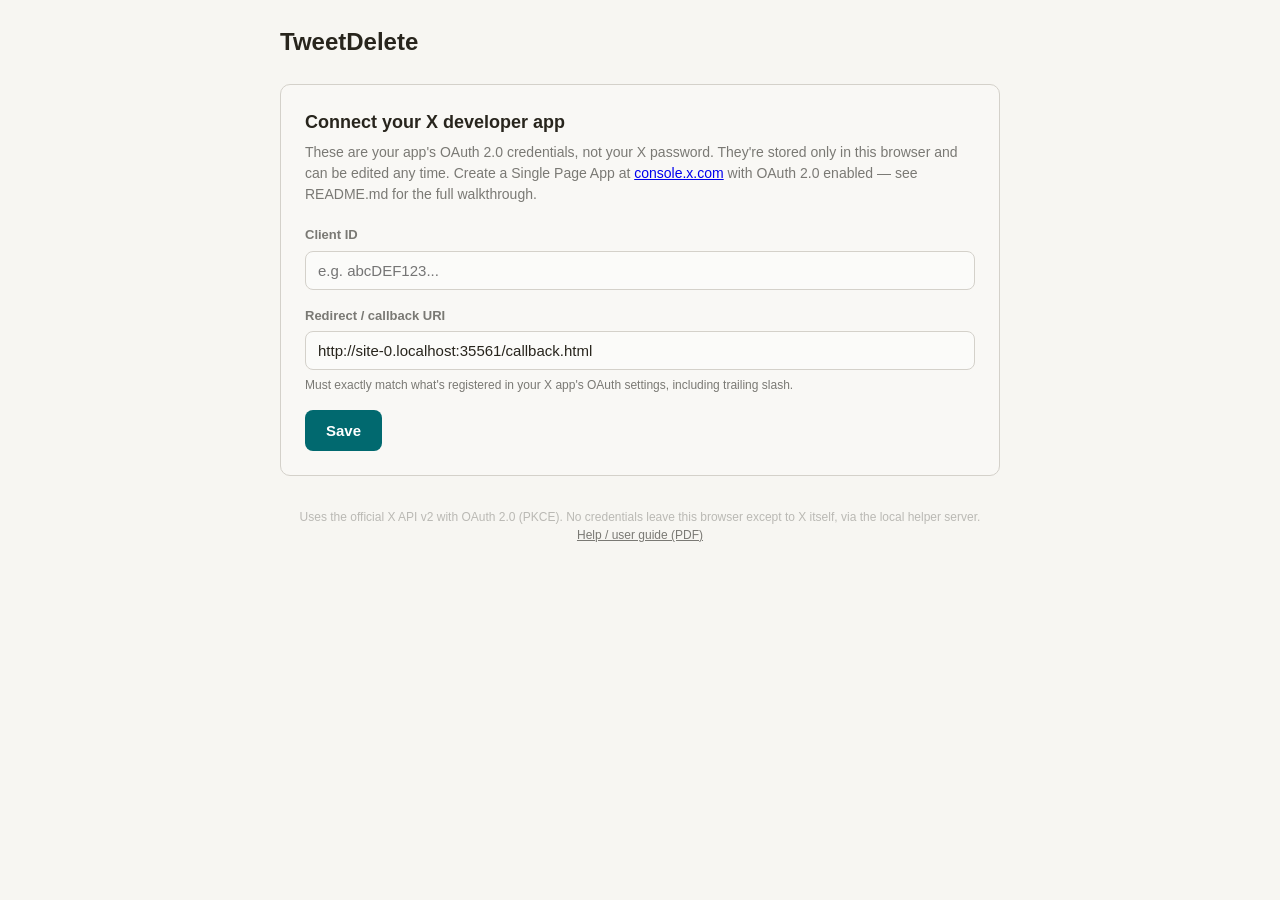
<file: Windows/tweetdelete-windows/public/index.html>
<!DOCTYPE html>
<html lang="en">
<head>
<meta charset="UTF-8" />
<meta name="viewport" content="width=device-width, initial-scale=1, viewport-fit=cover" />
<title>TweetDelete — Bulk delete your posts on X</title>
<link rel="stylesheet" href="style.css" />
</head>
<body>
<main>
  <header class="app-header">
    <h1>TweetDelete</h1>
    <div id="accountBadge" class="account-badge hidden">
      <span id="accountHandle"></span>
      <button id="settingsBtn" class="secondary" type="button">Settings</button>
      <button id="disconnectBtn" class="danger" type="button">Disconnect</button>
    </div>
  </header>

  <!-- SCREEN: first-run / settings (Client ID + redirect URI) -->
  <section id="screenSettings" class="card hidden">
    <h2>Connect your X developer app</h2>
    <p class="card-sub">
      These are your app's OAuth 2.0 credentials, not your X password. They're stored
      only in this browser and can be edited any time. Create a Single Page App at
      <a href="https://console.x.com" target="_blank" rel="noopener">console.x.com</a>
      with OAuth 2.0 enabled — see README.md for the full walkthrough.
    </p>

    <div class="field">
      <label for="clientIdInput">Client ID</label>
      <input type="text" id="clientIdInput" autocomplete="off" placeholder="e.g. abcDEF123..." />
    </div>

    <div class="field">
      <label for="redirectUriInput">Redirect / callback URI</label>
      <input type="text" id="redirectUriInput" autocomplete="off" />
      <p class="hint">Must exactly match what's registered in your X app's OAuth settings, including trailing slash.</p>
    </div>

    <div class="button-row">
      <button id="saveSettingsBtn" class="primary" type="button">Save</button>
      <button id="cancelSettingsBtn" class="secondary hidden" type="button">Cancel</button>
    </div>
  </section>

  <!-- SCREEN: connect (client saved, not logged in) -->
  <section id="screenConnect" class="card hidden">
    <h2>Connect to X</h2>
    <p class="card-sub">You'll be sent to X to review and approve access, then brought back here.</p>
    <div class="button-row">
      <button id="connectBtn" class="primary" type="button">Connect to X</button>
      <button id="editClientBtn" class="secondary" type="button">Edit credentials</button>
    </div>
    <p id="connectError" class="error-text hidden"></p>
  </section>

  <!-- SCREEN: main (logged in, choose what to delete) -->
  <section id="screenMain" class="hidden">
    <div class="banner info">
      This tool tries the live API first. If X's API can't return your complete history
      for a category (it compares against your account's real lifetime totals), you'll be
      offered the chance to fill the gap by uploading your X data archive before anything
      is deleted. Deletion is permanent and cannot be undone.
    </div>

    <div class="card">
      <h2>What should be included?</h2>
      <p class="card-sub">Pick any combination. Your choices are remembered as the default next time.</p>

      <div class="radio-group" id="categoryCheckGroup">
        <label class="radio-option">
          <input type="checkbox" id="catPosts" checked />
          <span><span class="radio-label">Posts &amp; replies</span><br /><span class="radio-desc">Your own posts and replies. Date reflects when each was posted.</span></span>
        </label>
        <label class="radio-option">
          <input type="checkbox" id="catReposts" />
          <span><span class="radio-label">Reposts (retweets)</span><br /><span class="radio-desc">Undoes reposts you made. Date reflects when you reposted, not the original post's date.</span></span>
        </label>
        <label class="radio-option">
          <input type="checkbox" id="catLikes" />
          <span><span class="radio-label">Likes</span><br /><span class="radio-desc">Removes your likes. X doesn't expose when you liked something — the date used is the original post's date, not when you liked it.</span></span>
        </label>
      </div>
    </div>

    <div class="card">
      <h2>What date range?</h2>
      <p class="card-sub">Applies to every category selected above.</p>

      <div class="radio-group" id="modeRadioGroup">
        <label class="radio-option">
          <input type="radio" name="mode" value="everything" />
          <span><span class="radio-label">Everything</span><br /><span class="radio-desc">Everything found, across all selected categories.</span></span>
        </label>
        <label class="radio-option">
          <input type="radio" name="mode" value="7d" />
          <span><span class="radio-label">Everything older than 7 days</span></span>
        </label>
        <label class="radio-option">
          <input type="radio" name="mode" value="30d" />
          <span><span class="radio-label">Everything older than 30 days</span></span>
        </label>
        <label class="radio-option">
          <input type="radio" name="mode" value="custom" />
          <span><span class="radio-label">Custom date range</span></span>
        </label>
      </div>

      <div id="customDates" class="custom-dates hidden">
        <div class="field">
          <label for="customStart">Start date</label>
          <input type="date" id="customStart" />
        </div>
        <div class="field">
          <label for="customEnd">End date</label>
          <input type="date" id="customEnd" />
        </div>
      </div>

      <div class="button-row">
        <button id="mainCancelBtn" class="secondary" type="button">Cancel</button>
        <button id="mainDeleteBtn" class="primary" type="button">Delete</button>
      </div>
      <p id="mainError" class="error-text hidden"></p>
    </div>
  </section>

  <!-- SCREEN: archive gate (only shown if the API can't return full history) -->
  <section id="screenArchive" class="card hidden">
    <h2>X's API is missing some history</h2>
    <p id="archiveExplainer" class="card-sub"></p>

    <div id="archiveTweetField" class="field hidden">
      <label for="archiveTweetFile">Upload tweet.js (from your X data archive's data/ folder)</label>
      <input type="file" id="archiveTweetFile" accept=".js" multiple />
      <p class="hint">Fills the gap for posts, replies, and reposts.</p>
    </div>

    <div id="archiveLikeField" class="field hidden">
      <label for="archiveLikeFile">Upload like.js (from your X data archive's data/ folder)</label>
      <input type="file" id="archiveLikeFile" accept=".js" multiple />
      <p class="hint">Fills the gap for likes.</p>
    </div>

    <p id="archiveStatus" class="status-line"></p>

    <div class="button-row">
      <button id="archiveContinueBtn" class="primary" type="button">Continue</button>
      <button id="archiveCancelBtn" class="secondary" type="button">Cancel</button>
    </div>
    <p class="hint" style="margin-top:10px;">You can also click Continue without uploading anything to proceed with only what the API found.</p>
  </section>

  <!-- SCREEN: progress -->
  <section id="screenProgress" class="card hidden">
    <h2>Deleting</h2>
    <p id="progressSummaryLine" class="progress-summary"></p>

    <div id="progressBarWrap">
      <div class="progress-bar-track">
        <div id="progressBarFill" class="progress-bar-fill"></div>
      </div>
      <div class="progress-stats">
        <span id="progressCount">0 / 0</span>
        <span id="progressFailCount"></span>
      </div>
    </div>

    <p id="progressStatusLine" class="status-line"></p>

    <div class="banner warning">
      Keep this browser tab open while deletion is running. Closing it will abort the
      process — anything already deleted stays deleted, and anything not yet reached
      will remain on your account.
    </div>

    <div class="button-row">
      <button id="startDeleteBtn" class="primary hidden" type="button">Start deleting</button>
      <button id="pauseResumeBtn" class="secondary hidden" type="button">Pause</button>
      <button id="progressCancelBtn" class="danger" type="button">Cancel</button>
    </div>

    <div id="logBox" class="log-box hidden"></div>
  </section>

  <!-- SCREEN: done -->
  <section id="screenDone" class="card hidden">
    <div class="done-icon" id="doneIcon">✓</div>
    <h2 id="doneTitle" style="text-align:center;">Run complete</h2>
    <p id="doneMessage" class="card-sub" style="text-align:center;"></p>
    <div class="button-row" style="justify-content:center;">
      <button id="downloadLogBtn" class="secondary" type="button">Download log (CSV)</button>
      <button id="doneBackBtn" class="primary" type="button">Back</button>
    </div>
  </section>

  <footer class="app-footer">
    Uses the official X API v2 with OAuth 2.0 (PKCE). No credentials leave this browser
    except to X itself, via the local helper server.
    <br />
    <a href="/api/help" target="_blank" rel="noopener">Help / user guide (PDF)</a>
  </footer>
</main>

<script type="module" src="app.js"></script>
</body>
</html>
</file>
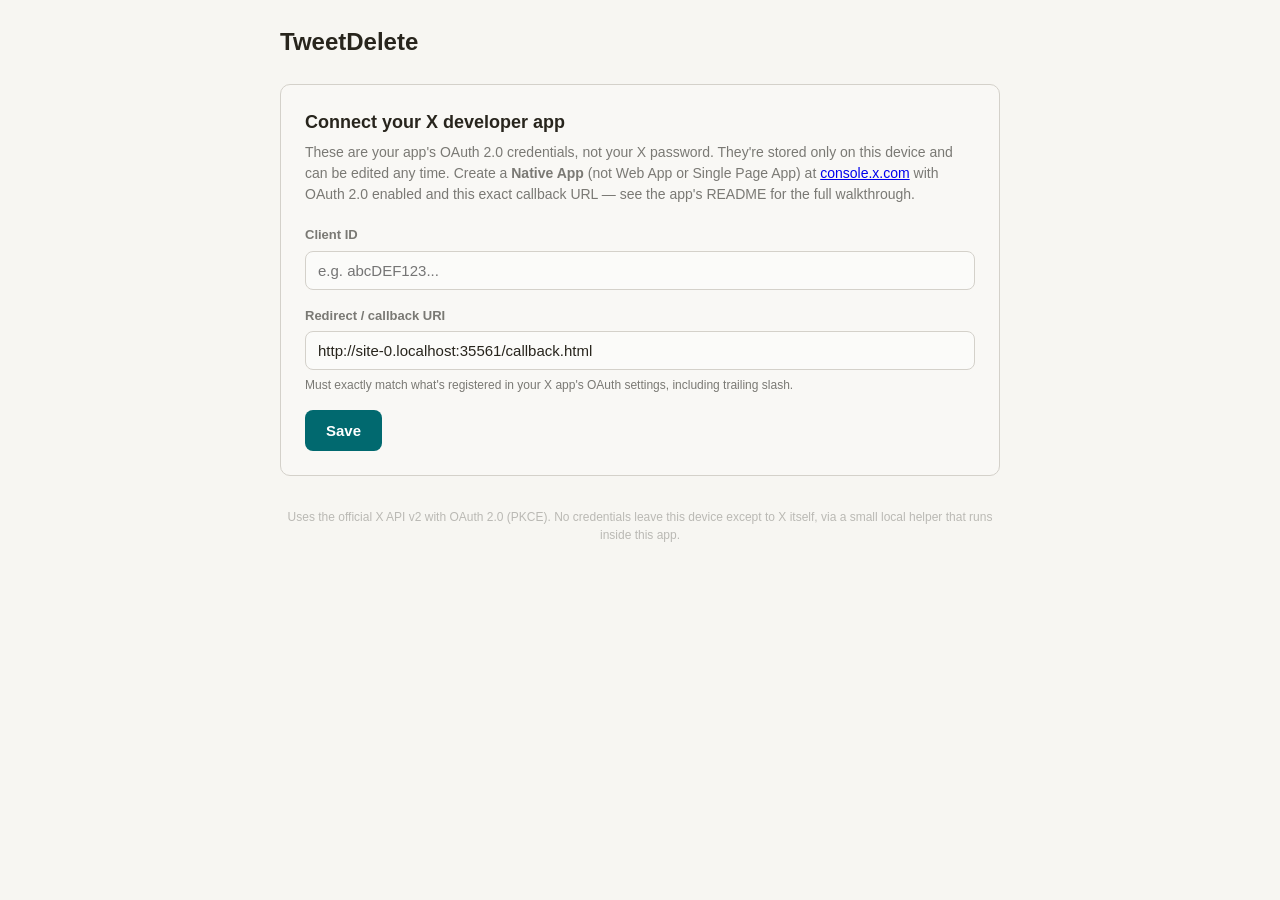
<file: Android10+/app/src/main/assets/public/index.html>
<!DOCTYPE html>
<html lang="en">
<head>
<meta charset="UTF-8" />
<meta name="viewport" content="width=device-width, initial-scale=1, viewport-fit=cover" />
<title>TweetDelete — Bulk delete your posts on X</title>
<link rel="stylesheet" href="style.css" />
</head>
<body>
<main>
  <header class="app-header">
    <h1>TweetDelete</h1>
    <div id="accountBadge" class="account-badge hidden">
      <span id="accountHandle"></span>
      <button id="settingsBtn" class="secondary" type="button">Settings</button>
      <button id="disconnectBtn" class="danger" type="button">Disconnect</button>
    </div>
  </header>

  <!-- SCREEN: first-run / settings (Client ID + redirect URI) -->
  <section id="screenSettings" class="card hidden">
    <h2>Connect your X developer app</h2>
    <p class="card-sub">
      These are your app's OAuth 2.0 credentials, not your X password. They're stored
      only on this device and can be edited any time. Create a <strong>Native App</strong>
      (not Web App or Single Page App) at
      <a href="https://console.x.com" target="_blank" rel="noopener">console.x.com</a>
      with OAuth 2.0 enabled and this exact callback URL — see the app's README for the
      full walkthrough.
    </p>

    <div class="field">
      <label for="clientIdInput">Client ID</label>
      <input type="text" id="clientIdInput" autocomplete="off" placeholder="e.g. abcDEF123..." />
    </div>

    <div class="field">
      <label for="redirectUriInput">Redirect / callback URI</label>
      <input type="text" id="redirectUriInput" autocomplete="off" />
      <p class="hint">Must exactly match what's registered in your X app's OAuth settings, including trailing slash.</p>
    </div>

    <div class="button-row">
      <button id="saveSettingsBtn" class="primary" type="button">Save</button>
      <button id="cancelSettingsBtn" class="secondary hidden" type="button">Cancel</button>
    </div>
  </section>

  <!-- SCREEN: connect (client saved, not logged in) -->
  <section id="screenConnect" class="card hidden">
    <h2>Connect to X</h2>
    <p class="card-sub">You'll be sent to X to review and approve access, then brought back here.</p>
    <div class="button-row">
      <button id="connectBtn" class="primary" type="button">Connect to X</button>
      <button id="editClientBtn" class="secondary" type="button">Edit credentials</button>
    </div>
    <p id="connectError" class="error-text hidden"></p>
  </section>

  <!-- SCREEN: main (logged in, choose what to delete) -->
  <section id="screenMain" class="hidden">
    <div class="banner info">
      This tool tries the live API first. If X's API can't return your complete history
      for a category (it compares against your account's real lifetime totals), you'll be
      offered the chance to fill the gap by uploading your X data archive before anything
      is deleted. Deletion is permanent and cannot be undone.
    </div>

    <div class="card">
      <h2>What should be included?</h2>
      <p class="card-sub">Pick any combination. Your choices are remembered as the default next time.</p>

      <div class="radio-group" id="categoryCheckGroup">
        <label class="radio-option">
          <input type="checkbox" id="catPosts" checked />
          <span><span class="radio-label">Posts &amp; replies</span><br /><span class="radio-desc">Your own posts and replies. Date reflects when each was posted.</span></span>
        </label>
        <label class="radio-option">
          <input type="checkbox" id="catReposts" />
          <span><span class="radio-label">Reposts (retweets)</span><br /><span class="radio-desc">Undoes reposts you made. Date reflects when you reposted, not the original post's date.</span></span>
        </label>
        <label class="radio-option">
          <input type="checkbox" id="catLikes" />
          <span><span class="radio-label">Likes</span><br /><span class="radio-desc">Removes your likes. X doesn't expose when you liked something — the date used is the original post's date, not when you liked it.</span></span>
        </label>
      </div>
    </div>

    <div class="card">
      <h2>What date range?</h2>
      <p class="card-sub">Applies to every category selected above.</p>

      <div class="radio-group" id="modeRadioGroup">
        <label class="radio-option">
          <input type="radio" name="mode" value="everything" />
          <span><span class="radio-label">Everything</span><br /><span class="radio-desc">Everything found, across all selected categories.</span></span>
        </label>
        <label class="radio-option">
          <input type="radio" name="mode" value="7d" />
          <span><span class="radio-label">Everything older than 7 days</span></span>
        </label>
        <label class="radio-option">
          <input type="radio" name="mode" value="30d" />
          <span><span class="radio-label">Everything older than 30 days</span></span>
        </label>
        <label class="radio-option">
          <input type="radio" name="mode" value="custom" />
          <span><span class="radio-label">Custom date range</span></span>
        </label>
      </div>

      <div id="customDates" class="custom-dates hidden">
        <div class="field">
          <label for="customStart">Start date</label>
          <input type="date" id="customStart" />
        </div>
        <div class="field">
          <label for="customEnd">End date</label>
          <input type="date" id="customEnd" />
        </div>
      </div>

      <div class="button-row">
        <button id="mainCancelBtn" class="secondary" type="button">Cancel</button>
        <button id="mainDeleteBtn" class="primary" type="button">Delete</button>
      </div>
      <p id="mainError" class="error-text hidden"></p>
    </div>
  </section>

  <!-- SCREEN: archive gate (only shown if the API can't return full history) -->
  <section id="screenArchive" class="card hidden">
    <h2>X's API is missing some history</h2>
    <p id="archiveExplainer" class="card-sub"></p>

    <div id="archiveTweetField" class="field hidden">
      <label for="archiveTweetFile">Upload tweet.js (from your X data archive's data/ folder)</label>
      <input type="file" id="archiveTweetFile" accept=".js" multiple />
      <p class="hint">Fills the gap for posts, replies, and reposts.</p>
    </div>

    <div id="archiveLikeField" class="field hidden">
      <label for="archiveLikeFile">Upload like.js (from your X data archive's data/ folder)</label>
      <input type="file" id="archiveLikeFile" accept=".js" multiple />
      <p class="hint">Fills the gap for likes.</p>
    </div>

    <p id="archiveStatus" class="status-line"></p>

    <div class="button-row">
      <button id="archiveContinueBtn" class="primary" type="button">Continue</button>
      <button id="archiveCancelBtn" class="secondary" type="button">Cancel</button>
    </div>
    <p class="hint" style="margin-top:10px;">You can also click Continue without uploading anything to proceed with only what the API found.</p>
  </section>

  <!-- SCREEN: progress -->
  <section id="screenProgress" class="card hidden">
    <h2>Deleting</h2>
    <p id="progressSummaryLine" class="progress-summary"></p>

    <div id="progressBarWrap">
      <div class="progress-bar-track">
        <div id="progressBarFill" class="progress-bar-fill"></div>
      </div>
      <div class="progress-stats">
        <span id="progressCount">0 / 0</span>
        <span id="progressFailCount"></span>
      </div>
    </div>

    <p id="progressStatusLine" class="status-line"></p>

    <div class="banner warning">
      Keep TweetDelete open (or at least running in the background) while deletion is
      running. Force-closing the app or restarting the phone will abort the process —
      anything already deleted stays deleted, and anything not yet reached will remain
      on your account. Simply re-opening the app and starting again will safely pick up
      only what's left.
    </div>

    <div class="button-row">
      <button id="startDeleteBtn" class="primary hidden" type="button">Start deleting</button>
      <button id="pauseResumeBtn" class="secondary hidden" type="button">Pause</button>
      <button id="progressCancelBtn" class="danger" type="button">Cancel</button>
    </div>

    <div id="logBox" class="log-box hidden"></div>
  </section>

  <!-- SCREEN: done -->
  <section id="screenDone" class="card hidden">
    <div class="done-icon" id="doneIcon">✓</div>
    <h2 id="doneTitle" style="text-align:center;">Run complete</h2>
    <p id="doneMessage" class="card-sub" style="text-align:center;"></p>
    <div class="button-row" style="justify-content:center;">
      <button id="downloadLogBtn" class="secondary" type="button">Download log (CSV)</button>
      <button id="doneBackBtn" class="primary" type="button">Back</button>
    </div>
  </section>

  <footer class="app-footer">
    Uses the official X API v2 with OAuth 2.0 (PKCE). No credentials leave this device
    except to X itself, via a small local helper that runs inside this app.
  </footer>
</main>

<script type="module" src="app.js"></script>
</body>
</html>
</file>
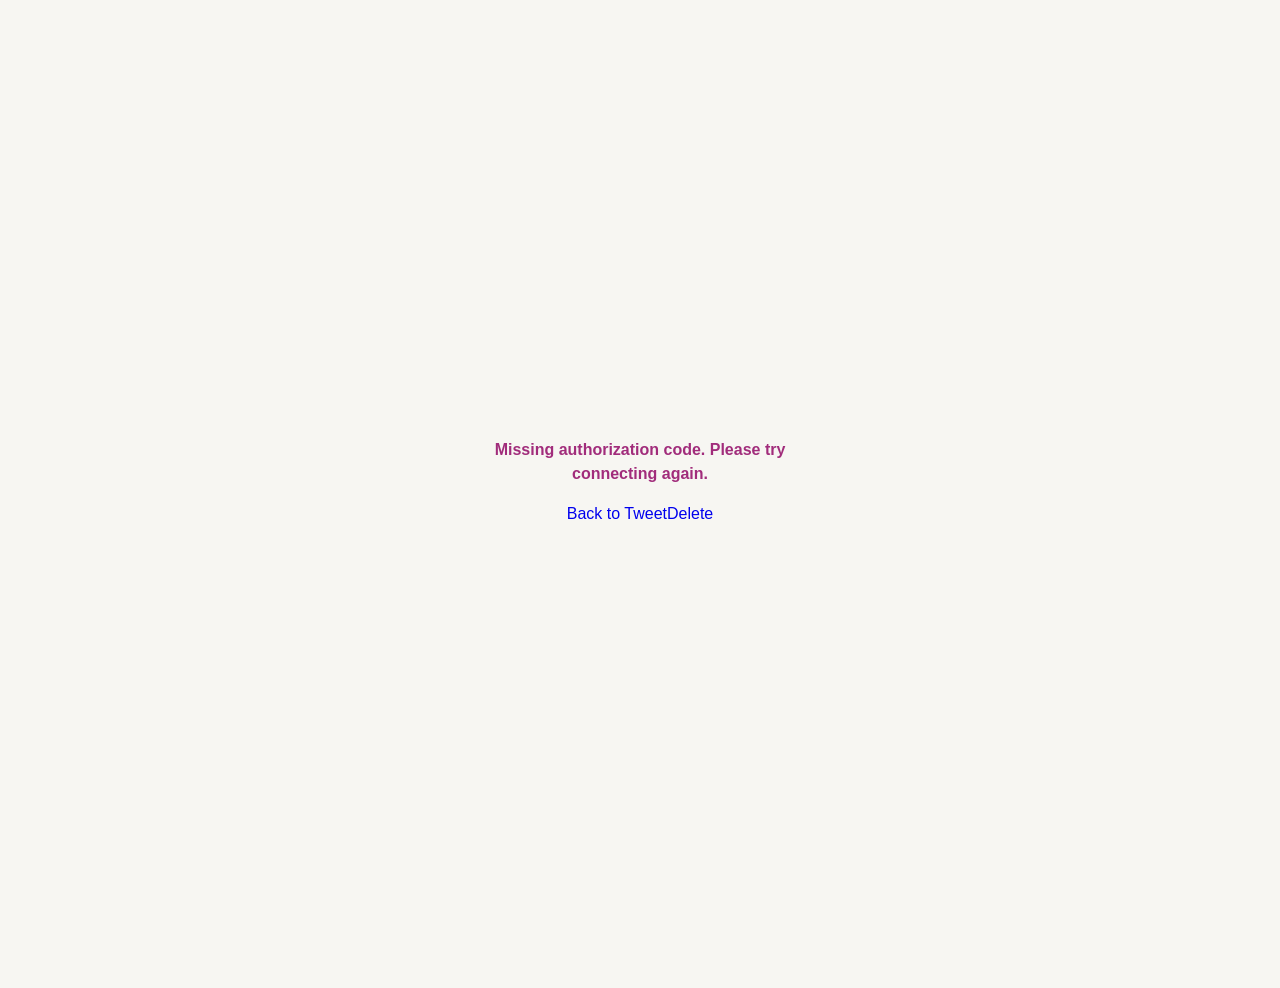
<file: Linux-Debian/public/callback.html>
<!DOCTYPE html>
<html lang="en">
<head>
<meta charset="UTF-8" />
<meta name="viewport" content="width=device-width, initial-scale=1" />
<title>Connecting to X…</title>
<link rel="stylesheet" href="style.css" />
</head>
<body>
  <main class="callback-screen">
    <div id="status" class="callback-box">
      <div class="spinner" aria-hidden="true"></div>
      <p id="statusText">Connecting to X…</p>
      <a id="backLink" href="/" class="hidden button secondary">Back to TweetDelete</a>
    </div>
  </main>

  <script type="module">
    import { completeLogin } from "./oauth.js";

    const statusText = document.getElementById("statusText");
    const backLink = document.getElementById("backLink");
    const spinner = document.querySelector(".spinner");

    function finish(message, isError) {
      spinner.style.display = "none";
      statusText.textContent = message;
      statusText.className = isError ? "error-text" : "";
      backLink.classList.remove("hidden");
    }

    (async () => {
      const params = new URLSearchParams(window.location.search);
      const error = params.get("error");
      const code = params.get("code");
      const state = params.get("state");

      if (error) {
        finish(`X denied authorization: ${params.get("error_description") || error}`, true);
        return;
      }
      if (!code || !state) {
        finish("Missing authorization code. Please try connecting again.", true);
        return;
      }

      try {
        await completeLogin(code, state);
        statusText.textContent = "Connected. Redirecting…";
        window.location.replace("/");
      } catch (e) {
        finish(e.message || "Login failed.", true);
      }
    })();
  </script>
</body>
</html>
</file>
<file: Windows/tweetdelete-windows/public/style.css>
:root {
  --bg: #F7F6F2;
  --surface: #F9F8F5;
  --surface-alt: #FBFBF9;
  --border: #D4D1CA;
  --text: #28251D;
  --text-muted: #7A7974;
  --text-faint: #BAB9B4;
  --primary: #01696F;
  --primary-hover: #0C4E54;
  --error: #A12C7B;
  --warning: #964219;
  --success: #437A22;
  --radius: 10px;
  --max-width: 720px;
}

@media (prefers-color-scheme: dark) {
  :root {
    --bg: #171614;
    --surface: #1C1B19;
    --surface-alt: #201F1D;
    --border: #393836;
    --text: #CDCCCA;
    --text-muted: #797876;
    --text-faint: #5A5957;
    --primary: #4F98A3;
    --primary-hover: #227F8B;
    --error: #D163A7;
    --warning: #BB653B;
    --success: #6DAA45;
  }
}

* { box-sizing: border-box; }

html, body {
  margin: 0;
  padding: 0;
  background: var(--bg);
  color: var(--text);
  font-family: -apple-system, "Segoe UI", Roboto, Helvetica, Arial, sans-serif;
  font-size: 16px;
  line-height: 1.5;
}

body {
  min-height: 100vh;
  display: flex;
  justify-content: center;
  padding: 24px 16px 64px;
}

main {
  width: 100%;
  max-width: var(--max-width);
}

header.app-header {
  display: flex;
  align-items: baseline;
  justify-content: space-between;
  gap: 12px;
  margin-bottom: 24px;
  flex-wrap: wrap;
}

header.app-header h1 {
  font-size: 24px;
  font-weight: 700;
  margin: 0;
}

header.app-header .account-badge {
  font-size: 14px;
  color: var(--text-muted);
  display: flex;
  align-items: center;
  gap: 10px;
}

.card {
  background: var(--surface);
  border: 1px solid var(--border);
  border-radius: var(--radius);
  padding: 24px;
  margin-bottom: 20px;
}

.card h2 {
  font-size: 18px;
  margin: 0 0 6px;
}

.card .card-sub {
  color: var(--text-muted);
  font-size: 14px;
  margin: 0 0 20px;
}

.field {
  margin-bottom: 16px;
}

.field label {
  display: block;
  font-size: 13px;
  font-weight: 600;
  margin-bottom: 6px;
  color: var(--text-muted);
}

.field input[type="text"],
.field input[type="date"] {
  width: 100%;
  padding: 10px 12px;
  font-size: 15px;
  border: 1px solid var(--border);
  border-radius: 8px;
  background: var(--surface-alt);
  color: var(--text);
}

.field input[type="file"] {
  width: 100%;
  padding: 10px 12px;
  font-size: 14px;
  border: 1px dashed var(--border);
  border-radius: 8px;
  background: var(--surface-alt);
  color: var(--text);
}

.field input:focus {
  outline: 2px solid var(--primary);
  outline-offset: 1px;
}

.field .hint {
  font-size: 12px;
  color: var(--text-muted);
  margin-top: 6px;
}

.radio-group {
  display: flex;
  flex-direction: column;
  gap: 10px;
  margin-bottom: 8px;
}

.radio-option {
  display: flex;
  align-items: flex-start;
  gap: 10px;
  padding: 12px 14px;
  border: 1px solid var(--border);
  border-radius: 8px;
  background: var(--surface-alt);
  cursor: pointer;
}

.radio-option:has(input:checked) {
  border-color: var(--primary);
  background: color-mix(in srgb, var(--primary) 8%, var(--surface-alt));
}

.radio-option input[type="radio"] {
  margin-top: 3px;
  accent-color: var(--primary);
  width: 16px;
  height: 16px;
  flex-shrink: 0;
}

.radio-option .radio-label {
  font-weight: 600;
  font-size: 15px;
}

.radio-option .radio-desc {
  font-size: 13px;
  color: var(--text-muted);
}

.custom-dates {
  display: grid;
  grid-template-columns: 1fr 1fr;
  gap: 12px;
  margin: 4px 0 16px 30px;
}

@media (max-width: 480px) {
  .custom-dates { grid-template-columns: 1fr; }
}

.button-row {
  display: flex;
  gap: 12px;
  flex-wrap: wrap;
  margin-top: 8px;
}

button {
  font-family: inherit;
  font-size: 15px;
  font-weight: 600;
  padding: 11px 20px;
  border-radius: 8px;
  border: 1px solid transparent;
  cursor: pointer;
  transition: background-color 0.15s ease, border-color 0.15s ease;
}

button.primary {
  background: var(--primary);
  color: #fff;
}
button.primary:hover { background: var(--primary-hover); }
button.primary:disabled { opacity: 0.5; cursor: not-allowed; }

button.secondary {
  background: transparent;
  color: var(--text);
  border-color: var(--border);
}
button.secondary:hover { background: var(--surface-alt); }

button.danger {
  background: transparent;
  color: var(--error);
  border-color: var(--error);
}
button.danger:hover { background: color-mix(in srgb, var(--error) 10%, transparent); }

a.button {
  display: inline-block;
  text-decoration: none;
  text-align: center;
}

.hidden { display: none !important; }

.banner {
  border-radius: 8px;
  padding: 12px 14px;
  font-size: 13.5px;
  margin-bottom: 20px;
  border: 1px solid;
}

.banner.info {
  background: color-mix(in srgb, var(--primary) 10%, var(--surface));
  border-color: color-mix(in srgb, var(--primary) 40%, var(--border));
  color: var(--text);
}

.banner.warning {
  background: color-mix(in srgb, var(--warning) 12%, var(--surface));
  border-color: color-mix(in srgb, var(--warning) 45%, var(--border));
  color: var(--text);
}

.error-text { color: var(--error); font-weight: 600; }

.progress-summary {
  font-size: 15px;
  margin-bottom: 18px;
}

.progress-summary strong { font-variant-numeric: tabular-nums; }

.progress-bar-track {
  width: 100%;
  height: 14px;
  background: var(--surface-alt);
  border: 1px solid var(--border);
  border-radius: 999px;
  overflow: hidden;
  margin-bottom: 10px;
}

.progress-bar-fill {
  height: 100%;
  background: var(--primary);
  width: 0%;
  transition: width 0.25s ease;
}

.progress-stats {
  display: flex;
  justify-content: space-between;
  font-size: 13px;
  color: var(--text-muted);
  margin-bottom: 20px;
  flex-wrap: wrap;
  gap: 8px;
}

.status-line {
  font-size: 13.5px;
  color: var(--text-muted);
  min-height: 20px;
  margin-bottom: 16px;
}

.log-box {
  max-height: 160px;
  overflow-y: auto;
  background: var(--surface-alt);
  border: 1px solid var(--border);
  border-radius: 8px;
  padding: 10px 12px;
  font-family: ui-monospace, SFMono-Regular, Menlo, monospace;
  font-size: 12px;
  color: var(--text-muted);
  margin-bottom: 16px;
}

.spinner {
  width: 32px;
  height: 32px;
  border: 3px solid var(--border);
  border-top-color: var(--primary);
  border-radius: 50%;
  animation: spin 0.8s linear infinite;
  margin: 0 auto 16px;
}

@keyframes spin { to { transform: rotate(360deg); } }

.callback-screen {
  min-height: 100vh;
  display: flex;
  align-items: center;
  justify-content: center;
}

.callback-box {
  text-align: center;
  max-width: 360px;
}

.done-icon {
  width: 48px;
  height: 48px;
  border-radius: 50%;
  background: var(--success);
  color: #fff;
  display: flex;
  align-items: center;
  justify-content: center;
  font-size: 26px;
  margin: 0 auto 16px;
}

footer.app-footer {
  text-align: center;
  font-size: 12px;
  color: var(--text-faint);
  margin-top: 32px;
}

footer.app-footer a { color: var(--text-muted); }
</file>
<file: Android10+/app/src/main/assets/public/style.css>
:root {
  --bg: #F7F6F2;
  --surface: #F9F8F5;
  --surface-alt: #FBFBF9;
  --border: #D4D1CA;
  --text: #28251D;
  --text-muted: #7A7974;
  --text-faint: #BAB9B4;
  --primary: #01696F;
  --primary-hover: #0C4E54;
  --error: #A12C7B;
  --warning: #964219;
  --success: #437A22;
  --radius: 10px;
  --max-width: 720px;
}

@media (prefers-color-scheme: dark) {
  :root {
    --bg: #171614;
    --surface: #1C1B19;
    --surface-alt: #201F1D;
    --border: #393836;
    --text: #CDCCCA;
    --text-muted: #797876;
    --text-faint: #5A5957;
    --primary: #4F98A3;
    --primary-hover: #227F8B;
    --error: #D163A7;
    --warning: #BB653B;
    --success: #6DAA45;
  }
}

* { box-sizing: border-box; -webkit-tap-highlight-color: transparent; }

html, body {
  margin: 0;
  padding: 0;
  background: var(--bg);
  color: var(--text);
  font-family: -apple-system, "Segoe UI", Roboto, Helvetica, Arial, sans-serif;
  font-size: 16px;
  line-height: 1.5;
  -webkit-text-size-adjust: 100%;
  text-size-adjust: 100%;
}

body {
  min-height: 100vh;
  display: flex;
  justify-content: center;
  /* env(safe-area-inset-*) keeps content clear of notches, punch-holes and the
     gesture-nav bar on edge-to-edge phones (viewport-fit=cover is set above). */
  padding: max(24px, env(safe-area-inset-top)) max(16px, env(safe-area-inset-right)) max(64px, env(safe-area-inset-bottom)) max(16px, env(safe-area-inset-left));
}

main {
  width: 100%;
  max-width: var(--max-width);
}

header.app-header {
  display: flex;
  align-items: baseline;
  justify-content: space-between;
  gap: 12px;
  margin-bottom: 24px;
  flex-wrap: wrap;
}

header.app-header h1 {
  font-size: 24px;
  font-weight: 700;
  margin: 0;
}

header.app-header .account-badge {
  font-size: 14px;
  color: var(--text-muted);
  display: flex;
  align-items: center;
  gap: 10px;
}

.card {
  background: var(--surface);
  border: 1px solid var(--border);
  border-radius: var(--radius);
  padding: 24px;
  margin-bottom: 20px;
}

.card h2 {
  font-size: 18px;
  margin: 0 0 6px;
}

.card .card-sub {
  color: var(--text-muted);
  font-size: 14px;
  margin: 0 0 20px;
}

.field {
  margin-bottom: 16px;
}

.field label {
  display: block;
  font-size: 13px;
  font-weight: 600;
  margin-bottom: 6px;
  color: var(--text-muted);
}

.field input[type="text"],
.field input[type="date"] {
  width: 100%;
  padding: 10px 12px;
  font-size: 15px;
  border: 1px solid var(--border);
  border-radius: 8px;
  background: var(--surface-alt);
  color: var(--text);
}

.field input[type="file"] {
  width: 100%;
  padding: 10px 12px;
  font-size: 14px;
  border: 1px dashed var(--border);
  border-radius: 8px;
  background: var(--surface-alt);
  color: var(--text);
}

.field input:focus {
  outline: 2px solid var(--primary);
  outline-offset: 1px;
}

.field .hint {
  font-size: 12px;
  color: var(--text-muted);
  margin-top: 6px;
}

.radio-group {
  display: flex;
  flex-direction: column;
  gap: 10px;
  margin-bottom: 8px;
}

.radio-option {
  display: flex;
  align-items: flex-start;
  gap: 10px;
  padding: 12px 14px;
  border: 1px solid var(--border);
  border-radius: 8px;
  background: var(--surface-alt);
  cursor: pointer;
}

.radio-option:has(input:checked) {
  border-color: var(--primary);
  background: color-mix(in srgb, var(--primary) 8%, var(--surface-alt));
}

.radio-option input[type="radio"] {
  margin-top: 3px;
  accent-color: var(--primary);
  width: 16px;
  height: 16px;
  flex-shrink: 0;
}

.radio-option .radio-label {
  font-weight: 600;
  font-size: 15px;
}

.radio-option .radio-desc {
  font-size: 13px;
  color: var(--text-muted);
}

.custom-dates {
  display: grid;
  grid-template-columns: 1fr 1fr;
  gap: 12px;
  margin: 4px 0 16px 30px;
}

@media (max-width: 480px) {
  .custom-dates { grid-template-columns: 1fr; }

  /* Narrow phones (~320-390px wide in portrait): the title + account badge
     row is the one place a two-item flex row gets cramped, so stack it. */
  header.app-header {
    flex-direction: column;
    align-items: flex-start;
    gap: 10px;
  }
  header.app-header .account-badge {
    width: 100%;
    justify-content: space-between;
  }
  header.app-header h1 { font-size: 21px; }

  .card { padding: 18px; }
  .button-row button, .button-row a.button { flex: 1 1 auto; }
}

@media (orientation: landscape) and (max-height: 420px) {
  /* Short landscape phones: trim vertical whitespace so controls near the
     bottom (Start deleting / Cancel) aren't pushed below the fold. */
  body { padding-top: max(12px, env(safe-area-inset-top)); padding-bottom: max(24px, env(safe-area-inset-bottom)); }
  header.app-header { margin-bottom: 14px; }
  .card { padding: 16px; margin-bottom: 14px; }
}

.button-row {
  display: flex;
  gap: 12px;
  flex-wrap: wrap;
  margin-top: 8px;
}

button {
  font-family: inherit;
  font-size: 15px;
  font-weight: 600;
  padding: 11px 20px;
  border-radius: 8px;
  border: 1px solid transparent;
  cursor: pointer;
  transition: background-color 0.15s ease, border-color 0.15s ease;
}

button.primary {
  background: var(--primary);
  color: #fff;
}
button.primary:hover { background: var(--primary-hover); }
button.primary:disabled { opacity: 0.5; cursor: not-allowed; }

button.secondary {
  background: transparent;
  color: var(--text);
  border-color: var(--border);
}
button.secondary:hover { background: var(--surface-alt); }

button.danger {
  background: transparent;
  color: var(--error);
  border-color: var(--error);
}
button.danger:hover { background: color-mix(in srgb, var(--error) 10%, transparent); }

a.button {
  display: inline-block;
  text-decoration: none;
  text-align: center;
}

.hidden { display: none !important; }

.banner {
  border-radius: 8px;
  padding: 12px 14px;
  font-size: 13.5px;
  margin-bottom: 20px;
  border: 1px solid;
}

.banner.info {
  background: color-mix(in srgb, var(--primary) 10%, var(--surface));
  border-color: color-mix(in srgb, var(--primary) 40%, var(--border));
  color: var(--text);
}

.banner.warning {
  background: color-mix(in srgb, var(--warning) 12%, var(--surface));
  border-color: color-mix(in srgb, var(--warning) 45%, var(--border));
  color: var(--text);
}

.error-text { color: var(--error); font-weight: 600; }

.progress-summary {
  font-size: 15px;
  margin-bottom: 18px;
}

.progress-summary strong { font-variant-numeric: tabular-nums; }

.progress-bar-track {
  width: 100%;
  height: 14px;
  background: var(--surface-alt);
  border: 1px solid var(--border);
  border-radius: 999px;
  overflow: hidden;
  margin-bottom: 10px;
}

.progress-bar-fill {
  height: 100%;
  background: var(--primary);
  width: 0%;
  transition: width 0.25s ease;
}

.progress-stats {
  display: flex;
  justify-content: space-between;
  font-size: 13px;
  color: var(--text-muted);
  margin-bottom: 20px;
  flex-wrap: wrap;
  gap: 8px;
}

.status-line {
  font-size: 13.5px;
  color: var(--text-muted);
  min-height: 20px;
  margin-bottom: 16px;
}

.log-box {
  max-height: 160px;
  overflow-y: auto;
  background: var(--surface-alt);
  border: 1px solid var(--border);
  border-radius: 8px;
  padding: 10px 12px;
  font-family: ui-monospace, SFMono-Regular, Menlo, monospace;
  font-size: 12px;
  color: var(--text-muted);
  margin-bottom: 16px;
}

.spinner {
  width: 32px;
  height: 32px;
  border: 3px solid var(--border);
  border-top-color: var(--primary);
  border-radius: 50%;
  animation: spin 0.8s linear infinite;
  margin: 0 auto 16px;
}

@keyframes spin { to { transform: rotate(360deg); } }

.callback-screen {
  min-height: 100vh;
  display: flex;
  align-items: center;
  justify-content: center;
}

.callback-box {
  text-align: center;
  max-width: 360px;
}

.done-icon {
  width: 48px;
  height: 48px;
  border-radius: 50%;
  background: var(--success);
  color: #fff;
  display: flex;
  align-items: center;
  justify-content: center;
  font-size: 26px;
  margin: 0 auto 16px;
}

footer.app-footer {
  text-align: center;
  font-size: 12px;
  color: var(--text-faint);
  margin-top: 32px;
}

footer.app-footer a { color: var(--text-muted); }
</file>
<file: Linux-Debian/public/style.css>
:root {
  --bg: #F7F6F2;
  --surface: #F9F8F5;
  --surface-alt: #FBFBF9;
  --border: #D4D1CA;
  --text: #28251D;
  --text-muted: #7A7974;
  --text-faint: #BAB9B4;
  --primary: #01696F;
  --primary-hover: #0C4E54;
  --error: #A12C7B;
  --warning: #964219;
  --success: #437A22;
  --radius: 10px;
  --max-width: 720px;
}

@media (prefers-color-scheme: dark) {
  :root {
    --bg: #171614;
    --surface: #1C1B19;
    --surface-alt: #201F1D;
    --border: #393836;
    --text: #CDCCCA;
    --text-muted: #797876;
    --text-faint: #5A5957;
    --primary: #4F98A3;
    --primary-hover: #227F8B;
    --error: #D163A7;
    --warning: #BB653B;
    --success: #6DAA45;
  }
}

* { box-sizing: border-box; }

html, body {
  margin: 0;
  padding: 0;
  background: var(--bg);
  color: var(--text);
  font-family: -apple-system, "Segoe UI", Roboto, Helvetica, Arial, sans-serif;
  font-size: 16px;
  line-height: 1.5;
}

body {
  min-height: 100vh;
  display: flex;
  justify-content: center;
  padding: 24px 16px 64px;
}

main {
  width: 100%;
  max-width: var(--max-width);
}

header.app-header {
  display: flex;
  align-items: baseline;
  justify-content: space-between;
  gap: 12px;
  margin-bottom: 24px;
  flex-wrap: wrap;
}

header.app-header h1 {
  font-size: 24px;
  font-weight: 700;
  margin: 0;
}

header.app-header .account-badge {
  font-size: 14px;
  color: var(--text-muted);
  display: flex;
  align-items: center;
  gap: 10px;
}

.card {
  background: var(--surface);
  border: 1px solid var(--border);
  border-radius: var(--radius);
  padding: 24px;
  margin-bottom: 20px;
}

.card h2 {
  font-size: 18px;
  margin: 0 0 6px;
}

.card .card-sub {
  color: var(--text-muted);
  font-size: 14px;
  margin: 0 0 20px;
}

.field {
  margin-bottom: 16px;
}

.field label {
  display: block;
  font-size: 13px;
  font-weight: 600;
  margin-bottom: 6px;
  color: var(--text-muted);
}

.field input[type="text"],
.field input[type="date"] {
  width: 100%;
  padding: 10px 12px;
  font-size: 15px;
  border: 1px solid var(--border);
  border-radius: 8px;
  background: var(--surface-alt);
  color: var(--text);
}

.field input[type="file"] {
  width: 100%;
  padding: 10px 12px;
  font-size: 14px;
  border: 1px dashed var(--border);
  border-radius: 8px;
  background: var(--surface-alt);
  color: var(--text);
}

.field input:focus {
  outline: 2px solid var(--primary);
  outline-offset: 1px;
}

.field .hint {
  font-size: 12px;
  color: var(--text-muted);
  margin-top: 6px;
}

.radio-group {
  display: flex;
  flex-direction: column;
  gap: 10px;
  margin-bottom: 8px;
}

.radio-option {
  display: flex;
  align-items: flex-start;
  gap: 10px;
  padding: 12px 14px;
  border: 1px solid var(--border);
  border-radius: 8px;
  background: var(--surface-alt);
  cursor: pointer;
}

.radio-option:has(input:checked) {
  border-color: var(--primary);
  background: color-mix(in srgb, var(--primary) 8%, var(--surface-alt));
}

.radio-option input[type="radio"] {
  margin-top: 3px;
  accent-color: var(--primary);
  width: 16px;
  height: 16px;
  flex-shrink: 0;
}

.radio-option .radio-label {
  font-weight: 600;
  font-size: 15px;
}

.radio-option .radio-desc {
  font-size: 13px;
  color: var(--text-muted);
}

.custom-dates {
  display: grid;
  grid-template-columns: 1fr 1fr;
  gap: 12px;
  margin: 4px 0 16px 30px;
}

@media (max-width: 480px) {
  .custom-dates { grid-template-columns: 1fr; }
}

.button-row {
  display: flex;
  gap: 12px;
  flex-wrap: wrap;
  margin-top: 8px;
}

button {
  font-family: inherit;
  font-size: 15px;
  font-weight: 600;
  padding: 11px 20px;
  border-radius: 8px;
  border: 1px solid transparent;
  cursor: pointer;
  transition: background-color 0.15s ease, border-color 0.15s ease;
}

button.primary {
  background: var(--primary);
  color: #fff;
}
button.primary:hover { background: var(--primary-hover); }
button.primary:disabled { opacity: 0.5; cursor: not-allowed; }

button.secondary {
  background: transparent;
  color: var(--text);
  border-color: var(--border);
}
button.secondary:hover { background: var(--surface-alt); }

button.danger {
  background: transparent;
  color: var(--error);
  border-color: var(--error);
}
button.danger:hover { background: color-mix(in srgb, var(--error) 10%, transparent); }

a.button {
  display: inline-block;
  text-decoration: none;
  text-align: center;
}

.hidden { display: none !important; }

.banner {
  border-radius: 8px;
  padding: 12px 14px;
  font-size: 13.5px;
  margin-bottom: 20px;
  border: 1px solid;
}

.banner.info {
  background: color-mix(in srgb, var(--primary) 10%, var(--surface));
  border-color: color-mix(in srgb, var(--primary) 40%, var(--border));
  color: var(--text);
}

.banner.warning {
  background: color-mix(in srgb, var(--warning) 12%, var(--surface));
  border-color: color-mix(in srgb, var(--warning) 45%, var(--border));
  color: var(--text);
}

.error-text { color: var(--error); font-weight: 600; }

.progress-summary {
  font-size: 15px;
  margin-bottom: 18px;
}

.progress-summary strong { font-variant-numeric: tabular-nums; }

.progress-bar-track {
  width: 100%;
  height: 14px;
  background: var(--surface-alt);
  border: 1px solid var(--border);
  border-radius: 999px;
  overflow: hidden;
  margin-bottom: 10px;
}

.progress-bar-fill {
  height: 100%;
  background: var(--primary);
  width: 0%;
  transition: width 0.25s ease;
}

.progress-stats {
  display: flex;
  justify-content: space-between;
  font-size: 13px;
  color: var(--text-muted);
  margin-bottom: 20px;
  flex-wrap: wrap;
  gap: 8px;
}

.status-line {
  font-size: 13.5px;
  color: var(--text-muted);
  min-height: 20px;
  margin-bottom: 16px;
}

.log-box {
  max-height: 160px;
  overflow-y: auto;
  background: var(--surface-alt);
  border: 1px solid var(--border);
  border-radius: 8px;
  padding: 10px 12px;
  font-family: ui-monospace, SFMono-Regular, Menlo, monospace;
  font-size: 12px;
  color: var(--text-muted);
  margin-bottom: 16px;
}

.spinner {
  width: 32px;
  height: 32px;
  border: 3px solid var(--border);
  border-top-color: var(--primary);
  border-radius: 50%;
  animation: spin 0.8s linear infinite;
  margin: 0 auto 16px;
}

@keyframes spin { to { transform: rotate(360deg); } }

.callback-screen {
  min-height: 100vh;
  display: flex;
  align-items: center;
  justify-content: center;
}

.callback-box {
  text-align: center;
  max-width: 360px;
}

.done-icon {
  width: 48px;
  height: 48px;
  border-radius: 50%;
  background: var(--success);
  color: #fff;
  display: flex;
  align-items: center;
  justify-content: center;
  font-size: 26px;
  margin: 0 auto 16px;
}

footer.app-footer {
  text-align: center;
  font-size: 12px;
  color: var(--text-faint);
  margin-top: 32px;
}

footer.app-footer a { color: var(--text-muted); }

footer.app-footer .app-version {
  margin-bottom: 4px;
}

/* Stays hidden (no gap in the footer) until the version has loaded -
platforms whose server doesn't answer /__tweetdelete_health (Android)
simply never show the line. */
footer.app-footer .app-version:empty {
  display: none;
}
</file>
